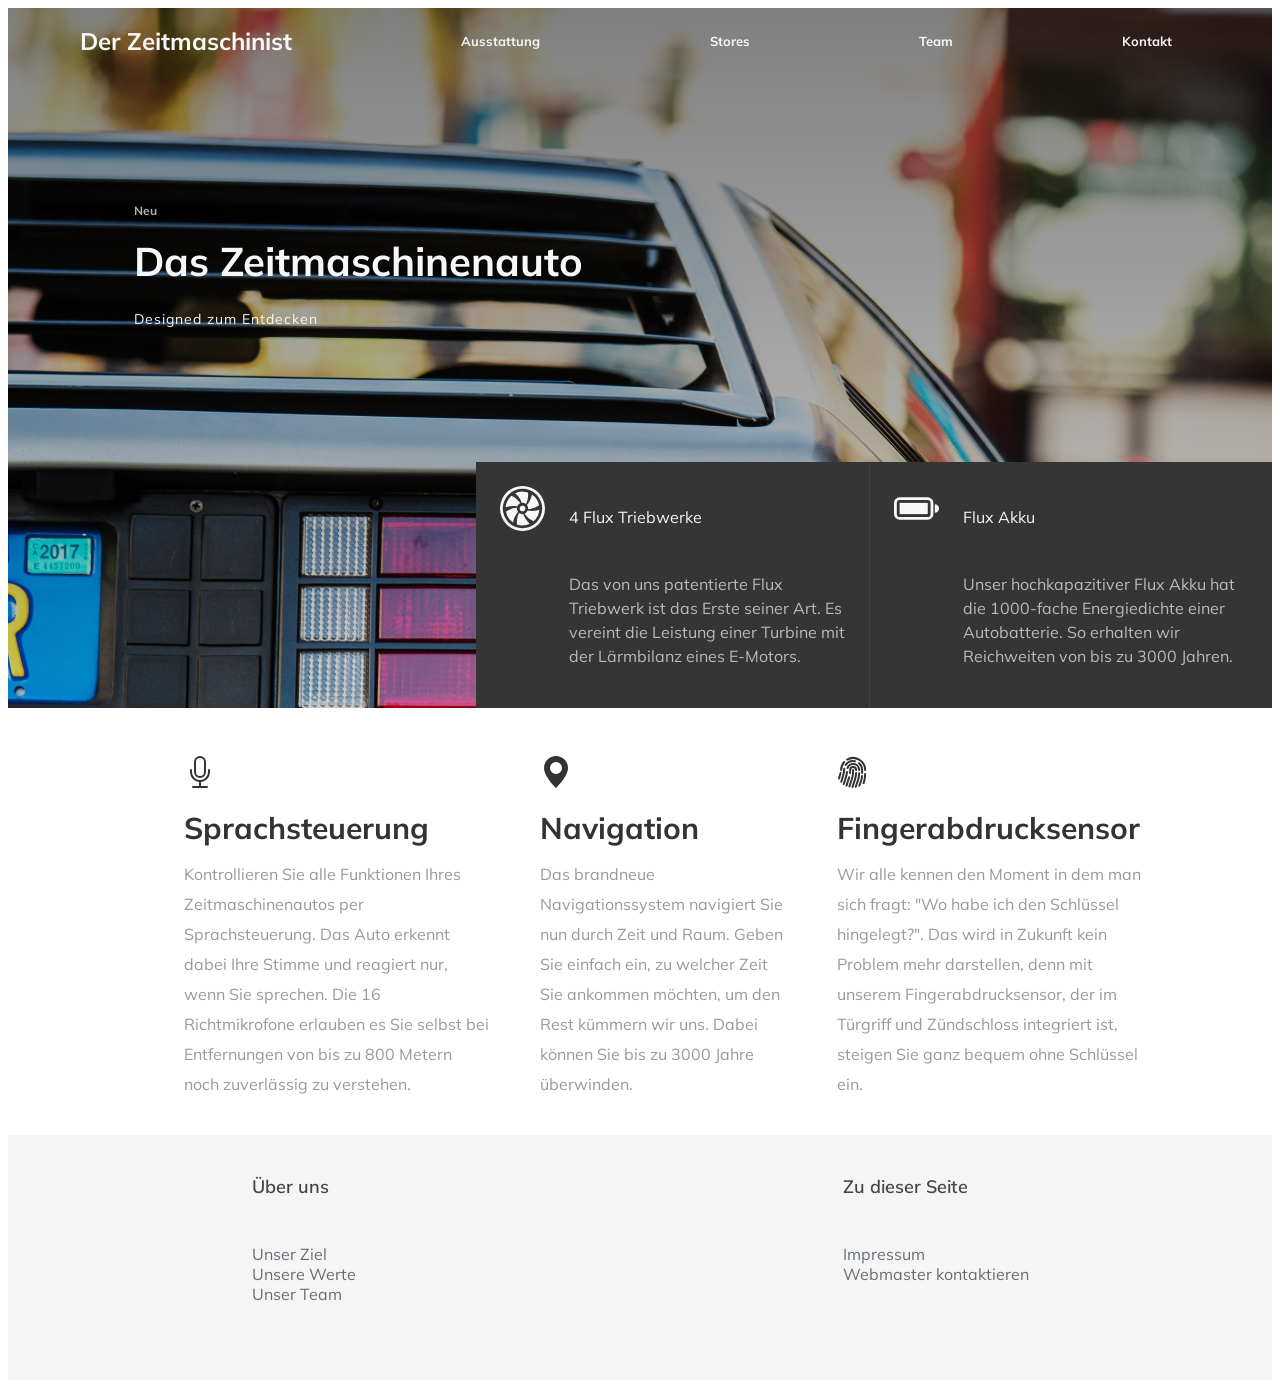
<file: index.html>
<!DOCTYPE html>
<html lang="de">

    <head>
        <meta charset="utf-8">
        <title>Der Zeitmaschinist</title>

        <link rel="icon" type="image/x-icon" href="images/favicon/favicon-32x32.ico" sizes="32x32" />
        <link rel="icon" type="image/x-icon" href="images/favicon/favicon-16x16.ico" sizes="16x16" />
        <link rel="icon" type="image/x-icon" href="images/favicon/favicon-96x96.ico" sizes="96x96" />

        <link rel="stylesheet" href="css/style.css" />

        <link rel="preconnect" href="https://fonts.googleapis.com">
        <link rel="preconnect" href="https://fonts.gstatic.com" crossorigin>
        <link href="https://fonts.googleapis.com/css2?family=Mulish:ital,wght@0,200..1000;1,200..1000&display=swap" rel="stylesheet">

        <meta name="viewport" content="width=device-width, initial-scale=1">
    </head>

    <body>
        <header>
            <nav>
                <ul>
                    <div class="title">Der Zeitmaschinist</div>
                    <li><a href=".">Ausstattung</a></li>
                    <li><a href=".">Stores</a></li>
                    <li><a href=".">Team</a></li>
                    <li><a href="contact.html">Kontakt</a></li>
                </ul>
            </nav>

            <div class="main_title">
                <h2>Neu</h2>
                <h1>Das Zeitmaschinenauto</h1>
                <h3><a href="#content-box">Designed zum Entdecken</a></h3>
            </div>
            <div class="infocard">
                <div class="flux-akku border">
                    <img src="../images/icons/fan.svg" alt="Triebwerk">
                    <div class="flux-akku-info"><h4>4 Flux Triebwerke</h4>
                        <p>Das von uns patentierte Flux Triebwerk ist das Erste seiner Art. Es vereint die Leistung einer Turbine mit der Lärmbilanz eines E&#8209;Motors.</p>
                    </div>
                </div>
                <div class="flux-akku">
                    <img src="../images/icons/battery-full.svg" alt="Akku">
                    <div class="flux-akku-info"><h4>Flux Akku</h4>
                        <p>Unser hochkapazitiver Flux Akku hat die 1000&#8209;fache Energiedichte einer Autobatterie. So erhalten wir Reichweiten von bis zu 3000 Jahren.</p>
                    </div>
                </div>
            </div>

        </header>

        <main>
            <div id="content-box">
                <div class="content-text">
                    <img src="../images/icons/mic.svg" alt="Sprachsteuerung">
                    <h5>Sprachsteuerung</h5>
                    <p>Kontrollieren Sie alle Funktionen Ihres Zeitmaschinenautos per Sprachsteuerung. Das Auto erkennt dabei Ihre Stimme und reagiert nur, wenn Sie sprechen. Die 16 Richtmikrofone erlauben es Sie selbst bei Entfernungen von bis zu 800 Metern noch zuverlässig zu verstehen.</p>
                </div>
                <div class="content-text">
                    <img src="../images/icons/geo-alt-fill.svg" alt="Navigation">
                    <h5>Navigation</h5>
                    <p>Das brandneue Navigationssystem navigiert Sie nun durch Zeit und Raum. Geben Sie einfach ein, zu welcher Zeit Sie ankommen möchten, um den Rest kümmern wir uns. Dabei können Sie bis zu 3000 Jahre überwinden.</p>
                </div>
                <div class="content-text">
                    <img src="../images/icons/fingerprint.svg" alt="Fingerabdrucksensor">
                    <h5>Fingerabdrucksensor</h5>
                    <p>Wir alle kennen den Moment in dem man sich fragt: "Wo habe ich den Schlüssel hingelegt?". Das wird in Zukunft kein Problem mehr darstellen, denn mit unserem Fingerabdrucksensor, der im Türgriff und Zündschloss integriert ist, steigen Sie ganz bequem ohne Schlüssel ein.</p>
                </div>
            </div>
        </main>

        <footer>
            <div class="footer-box">
                <div class="footer-links">
                    <h6>Über uns</h6>
                        <ul>
                            <li><a href=".">Unser Ziel</a></li>
                            <li><a href=".">Unsere Werte</a></li>
                            <li><a href=".">Unser Team</a></li>
                        </ul>
                </div>
                <div class="footer-links">
                    <h6>Zu dieser Seite</h6>
                        <ul>
                            <li><a href=".">Impressum</a></li>
                            <li><a href=".">Webmaster kontaktieren</a></li>
                        </ul>
                </div>
            </div>
        </footer>

    </body>

</html>
</file>
<file: css/style.css>
body {
    font-family: "Mulish", sans-serif;
    font-weight: 400;
}
header { /*squarespace Übung als Hilfe genommen*/
    background-image: url("../images/delorean-palm-unsplash.jpg");
    background: linear-gradient(rgba(0, 0, 0, .5), rgba(0, 0, 0, .2)), url("../images/delorean-palm-unsplash.jpg");
    height: 700px;
    width: 100%;
    background-repeat: no-repeat;
    background-size: cover;
    background-position: top; /*S.7 Anforderungen, Header, 3d) >> abgeschrieben*/
    display: flex;
    flex-direction: column;
    justify-content: space-between;
}
nav {
    padding-top: 5px;
    padding-right: 100px;
}
nav ul {
    display: flex;
    justify-content: space-between;
    align-items: center;
    padding-left: 0px;
    list-style: none;
    color: rgb(247, 247, 247);
    font-size: 13px;
}
nav ul li {
    font-weight: bold;
}
nav a {
    text-decoration: none;
    color: rgb(247, 247, 247);
}
a:hover {
    text-decoration: underline;
}
.title {
    font-size: 24px;
    font-weight: bolder;
    margin-left: 72px;
}
.main_title {
    display: flex;
    flex-direction: column;
    align-items: flex-start;
    align-self: center;
    width: 80%;
}
h2 {
    font-size: 12px;
    color: rgba(255, 255, 255, 0.7);
    margin: 0px;
}
h1 {
    font-size: 40px;
    font-weight: bold;
    color: rgb(247, 247, 247);
    margin-top: 18px;
    margin-bottom: 24px;
}
h3 {
    font-size: 14px;
    letter-spacing: 1px;
    font-weight: normal;
    margin: 0px;
}
.main_title a {
    text-decoration: none;
    color: rgb(247, 247, 247);
}
.main_title a:hover {
    text-decoration: underline;
}
.infocard {
    display: flex;
    align-self: flex-end;
    background-color: rgb(53, 53, 53);
    font-size: 16px;
    font-weight: normal;

    margin-left: 37%;
}
.infocard h4 {
    color: rgb(247, 247, 247);
    font-weight: normal;
}
.infocard p {
    color: rgb(187, 187, 187);
    margin-top: 24px;
    line-height: 24px;
}
.infocard img {
    display: flex;
    align-items: flex-start;
    width: 45px;
}
.flux-akku {
    display: flex;
    flex-direction: row;
    align-items: flex-start;
    padding: 3%;
}
.border {
    border-right: 1px rgba(255, 255, 255, 0.08) solid;
}
.flux-akku-info {
    display: flex;
    flex-direction: column;
    justify-content: center;
    margin-left: 24px;
    color: rgb(247, 247, 247);
}
#content-box {
    display: flex;
    justify-content: space-between;
    font-size: 16px;
    font-weight: normal;
    line-height: 30px;
    width: 80%;
    margin: auto; /*Karten werden zentriert*/
    margin-bottom: 20px;
}
#content-box img {
    width: 32px;
}
#content-box h5 {
    color: rgb(51, 51, 51);
    margin-top: 16px;
    margin-bottom: 8px;
    font-size: 30px;
}
.content-text {
    margin-left: 50px;
    margin-top: 48px;
    color: rgb(153, 153, 153);
}
.footer-box {
    background-color: rgb(245, 245, 245);
    display: flex;
    justify-content: space-around;
    padding-bottom:60px;
}
.footer-links {
    display: flex;
    flex-direction: column;
}
.footer-links ul {
    list-style: none;
    padding-left: 0px;
}
.footer-box h6 {
    color: rgb(68, 68, 68);
    font-size: 18px;
    font-weight: 600;
    margin-top: 40px;
    margin-bottom: 30px;
}
.footer-box a {
    color: rgb(100, 109, 117);
    font-size: 16px;
    text-decoration: none;
}
.footer-box a:hover {
    text-decoration: underline;
}
.contact {
    display: flex;
    justify-content: flex-start;
    flex-direction: column;
    margin-bottom: 350px;
    margin-left: 150px;
}
.contact h2 {
    font-size: 20px;
    color: rgb(247, 247, 247);
    font-style: italic;
}
.locations {
    width: 100%;
    display: flex;
    justify-content: space-evenly;
}
.h4 {
    font-size: 40px;
    font-weight: bold;
    margin-left: 150px;
}
.locations img {
    width: 200px;
    display: flex;
    flex-direction: column;
}
.content-text h4 {
    font-size: 30px;
    color: rgb(51, 51, 51);
}
.content-text-info {
    display: flex;
    flex-direction: row;
}
section iframe {
    margin-top: 30px;
    width: 100%;
    height: 860px;
}
section img {
    width: 100%;
    margin-top: 20px;
}








@media (max-width: 950px) {
    .title {
        margin-left: 0px;
    }
    .infocard {
        margin-top: 243px;
    }
    .flux-akku {
        width: 100%;
    }
    .flux-akku p2{
        display: none;
    }
    #content-box {
        width: 700px;
        margin-left: 0px;
    }
}
@media (max-width: 750px) {
    nav {
        background-color: rgb(53, 53, 53);
        width: 100%;
        padding-right: 0px;
    }
    nav ul {
        padding-right: 30px;
    }
    .infocard {
        visibility: hidden; /*Infokarten verbergen*/
    }
    #content-box {
        width: 100%;
        flex-direction: column;
    }
}
</file>
